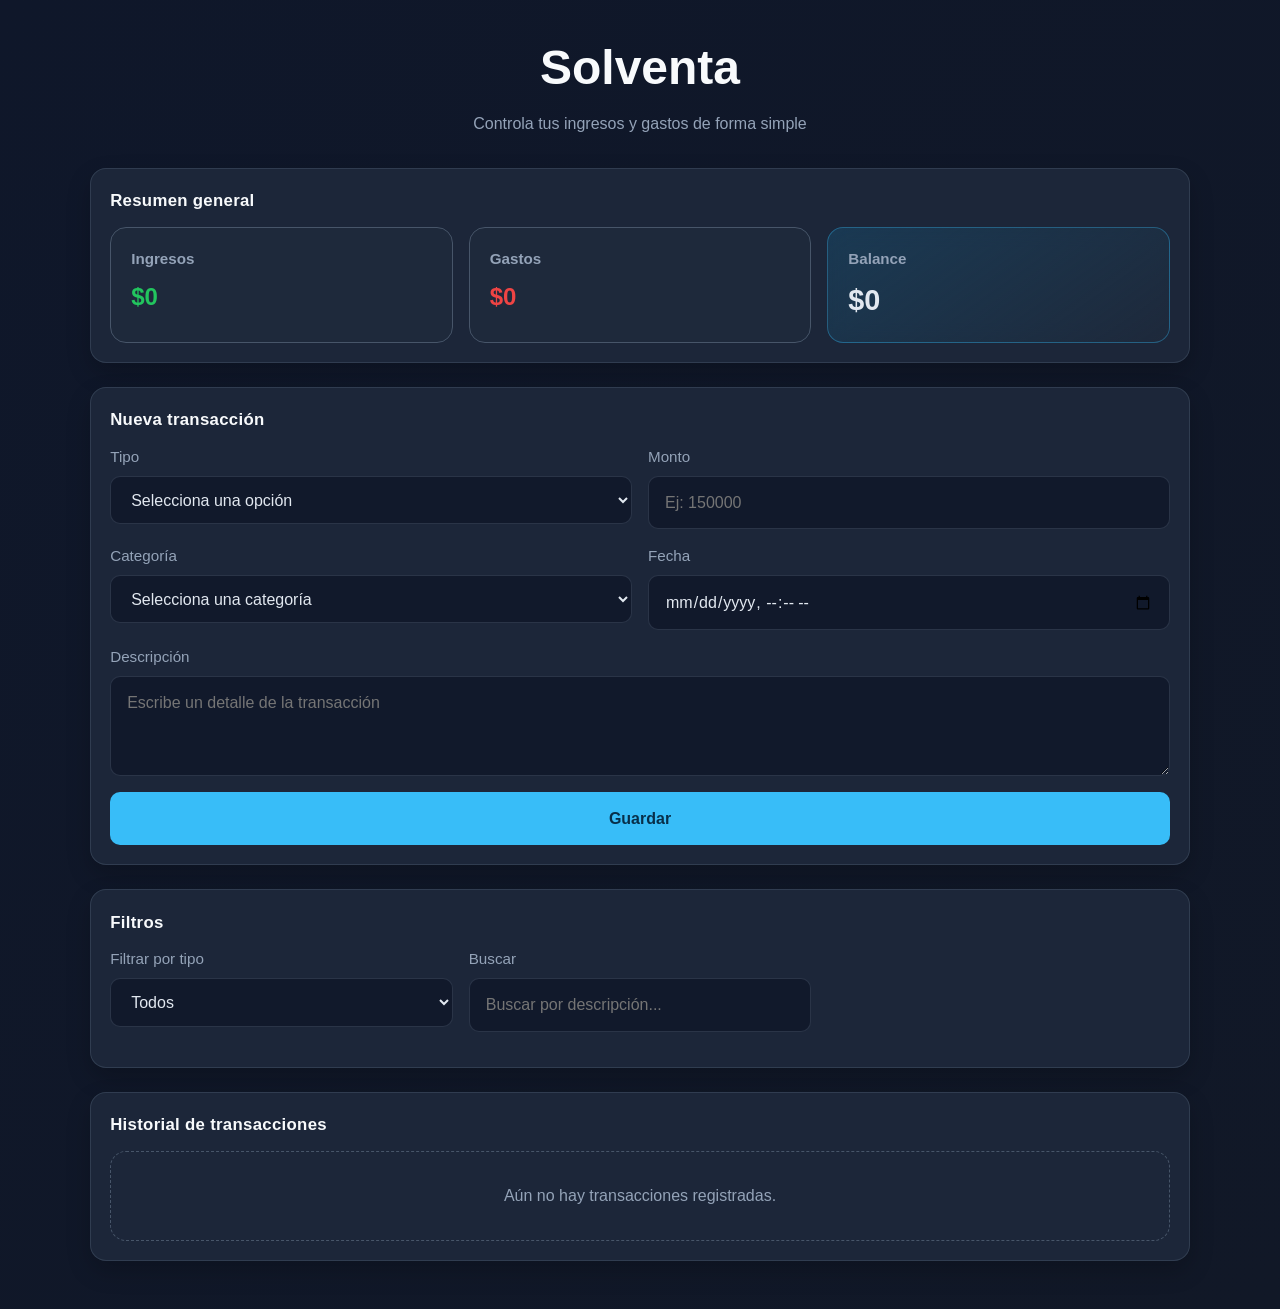
<file: src/index.html>
<!DOCTYPE html>
<html lang="es">
<head>
  <meta charset="UTF-8" />
  <meta name="viewport" content="width=device-width, initial-scale=1.0" />
  <title>Solventa</title>
  <link rel="stylesheet" href="./css/style.css" />
</head>
<body>
  <div class="container">
    <header class="app-header">
      <h1>Solventa</h1>
      <p>Controla tus ingresos y gastos de forma simple</p>
    </header>

    <main class="main-grid">

      <!-- RESUMEN -->
      <section class="card">
        <h2 class="section-title">Resumen general</h2>

        <div class="summary">
          <article class="summary-card income">
            <h3>Ingresos</h3>
            <p id="total-income">$0</p>
          </article>

          <article class="summary-card expense">
            <h3>Gastos</h3>
            <p id="total-expense">$0</p>
          </article>

          <article class="summary-card balance">
            <h3>Balance</h3>
            <p id="total-balance">$0</p>
          </article>
        </div>
      </section>

      <!-- FORMULARIO -->
      <section class="card">
        <h2 class="section-title">Nueva transacción</h2>

        <form id="transaction-form" class="form-grid">

          <div class="form-group">
            <label for="type">Tipo</label>
            <select id="type" name="type" required>
              <option value="">Selecciona una opción</option>
              <option value="ingreso">Ingreso</option>
              <option value="gasto">Gasto</option>
            </select>
          </div>

          <div class="form-group">
            <label for="amount">Monto</label>
            <input
              type="number"
              id="amount"
              name="amount"
              placeholder="Ej: 150000"
              min="0"
              step="0.01"
              required
            />
          </div>

          <div class="form-group">
            <label for="category">Categoría</label>
            <select id="category" name="category" required>
              <option value="">Selecciona una categoría</option>
            </select>
          </div>

          <div class="form-group">
            <label for="date">Fecha</label>
            <input type="datetime-local" id="date" name="date" required />
          </div>

          <div class="form-group full">
            <label for="description">Descripción</label>
            <textarea
              id="description"
              name="description"
              placeholder="Escribe un detalle de la transacción"
            ></textarea>
          </div>

          <div class="form-group full">
            <button type="submit" class="btn btn-primary">
              Guardar
            </button>
          </div>

        </form>
      </section>

      <!-- FILTROS -->
      <section class="card">
        <h2 class="section-title">Filtros</h2>

        <div class="filters">

          <div class="form-group">
            <label for="filter-type">Filtrar por tipo</label>
            <select id="filter-type">
              <option value="">Todos</option>
              <option value="ingreso">Ingresos</option>
              <option value="gasto">Gastos</option>
            </select>
          </div>

          <div class="form-group">
            <label for="filter-search">Buscar</label>
            <input
              type="text"
              id="filter-search"
              placeholder="Buscar por descripción..."
            />
          </div>

        </div>
      </section>

      <!-- HISTORIAL -->
      <section class="card">
        <h2 class="section-title">Historial de transacciones</h2>

        <div id="transaction-list" class="transaction-list">
          <div class="empty-state" id="empty-state">
            Aún no hay transacciones registradas.
          </div>
        </div>
      </section>

    </main>
  </div>

  <script src="./js/app.js"></script>
</body>
</html>
</file>
<file: src/css/style.css>
:root {

  --space-xs: 0.35rem;
  --space-sm: 0.6rem;
  --space-md: 1rem;
  --space-lg: 1.5rem;


  --bg: #0f172a;
  --surface: #1e293b;
  --surface-2: #334155;
  --text: #e2e8f0;
  --muted: #94a3b8;
  --primary: #38bdf8;
  --primary-hover: #0ea5e9;
  --success: #22c55e;
  --danger: #ef4444;
  --warning: #f59e0b;
  --border: #475569;
  --shadow: 0 10px 25px rgba(0, 0, 0, 0.2);
  --radius: 16px;
  --radius-sm: 10px;
  --max-width: 1100px;
  --transition: 0.25s ease;
  --font: "Segoe UI", Tahoma, Geneva, Verdana, sans-serif;
}

* {
  margin: 0;
  padding: 0;
  box-sizing: border-box;
}

html {
  font-size: 16px;
  scroll-behavior: smooth;
}

body {
  font-family: var(--font);
  background: linear-gradient(135deg, #0f172a, #111827);
  color: var(--text);
  min-height: 100vh;
  line-height: 1.5;
}

img {
  max-width: 100%;
  display: block;
}

button,
input,
select,
textarea {
  font: inherit;
}

button {
  cursor: pointer;
  border: none;
  transition: var(--transition);
}

ul {
  list-style: none;
}

a {
  text-decoration: none;
  color: inherit;
}

/* Layout general */
.container {
  width: min(90%, var(--max-width));
  margin: 0 auto;
  padding: 2rem 0 3rem;
}

/* Header */
.app-header {
  margin-bottom: 2rem;
  text-align: center;
}

.app-header h1 {
  font-size: clamp(2rem, 4vw, 3rem);
  margin-bottom: 0.5rem;
  color: #f8fafc;
}

.app-header p {
  color: var(--muted);
  font-size: 1rem;
}

/* Tarjetas */
.card {
  background: rgba(30, 41, 59, 0.92);
  border: 1px solid rgba(71, 85, 105, 0.5);
  border-radius: var(--radius);
  box-shadow: var(--shadow);
  padding: 1.5rem;
  backdrop-filter: blur(6px);
}

/* Grid principal */
.main-grid {
  display: grid;
  grid-template-columns: 1fr;
  gap: 1.5rem;
}

/* Resumen */
.summary {
  display: grid;
  grid-template-columns: repeat(3, 1fr);
  gap: 1rem;
}

.summary-card {
  padding: 1.25rem;
  border-radius: var(--radius);
  background: var(--surface);
  border: 1px solid var(--border);
}

.summary-card h3 {
  font-size: 0.95rem;
  color: var(--muted);
  margin-bottom: 0.5rem;
}

.summary-card p {
  font-size: 1.5rem;
  font-weight: 700;
}

.summary-card.income p {
  color: var(--success);
}

.summary-card.expense p {
  color: var(--danger);
}

.summary-card.balance {
  background: linear-gradient(
    145deg,
    rgba(14, 165, 233, 0.15),
    rgba(30, 41, 59, 0.95)
  );

  border: 1px solid rgba(56, 189, 248, 0.35);
}

.summary-card.balance p {
  font-size: 1.8rem;
}

/* Secciones */
.section-title {
  font-size: 1.25rem;
  margin-bottom: 1rem;
  color: #f8fafc;
}

/* Formulario */
.form-grid {
  display: grid;
  grid-template-columns: repeat(2, 1fr);
  gap: 1rem;
}

.form-group {
  display: flex;
  flex-direction: column;
}

.form-group.full {
  grid-column: 1 / -1;
}

label {
  margin-bottom: 0.45rem;
  color: var(--muted);
  font-size: 0.95rem;
}

input,
select,
textarea {
  width: 100%;
  padding: 0.85rem 1rem;
  background: #0f172a;
  color: var(--text);
  border: 1px solid var(--border);
  border-radius: var(--radius-sm);
  outline: none;
  transition: var(--transition);
}

input:focus,
select:focus,
textarea:focus {
  border-color: var(--primary);
  box-shadow: 0 0 0 3px rgba(56, 189, 248, 0.2);
}

textarea {
  resize: vertical;
  min-height: 100px;
}

/* Botones */
.btn {
  display: inline-flex;
  align-items: center;
  justify-content: center;
  gap: 0.5rem;
  padding: 0.9rem 1.2rem;
  border-radius: var(--radius-sm);
  font-weight: 600;
}

.btn-primary {
  background: var(--primary);
  color: #082f49;
}

.btn-primary:hover {
  background: var(--primary-hover);
  transform: translateY(-1px);
}

.btn-danger {
  background: var(--danger);
  color: white;
}

.btn-danger:hover {
  opacity: 0.9;
}

.btn-secondary {
  background: var(--surface-2);
  color: var(--text);
}

.btn-secondary:hover {
  background: #475569;
}

/* Filtros */
.filters {
  display: grid;
  grid-template-columns: repeat(3, 1fr);
  gap: 1rem;
  margin-bottom: 1rem;
}

/* Lista de transacciones */
.transaction-list {
  display: flex;
  flex-direction: column;
  gap: 1rem;
}

.transaction-item {
  display: grid;
  grid-template-columns: 1fr auto;
  gap: 1rem;
  align-items: center;
  padding: 1rem;
  border: 1px solid var(--border);
  border-radius: var(--radius-sm);
  background: #0f172a;
  transition: var(--transition);
}

.transaction-item:hover,
.summary-card:hover {
  transform: translateY(-2px);

  border-color: rgba(56, 189, 248, 0.45);
}

.transaction-info h4 {
  font-size: 1rem;
  margin-bottom: 0.25rem;
  color: #f8fafc;
}

.transaction-info p {
  font-size: 0.92rem;
  color: var(--muted);
}

.transaction-meta {
  text-align: right;
}

.transaction-meta .amount {
  display: block;
  font-weight: 700;
  font-size: 1.1rem;
  margin-bottom: 0.35rem;
}

.amount.income {
  color: var(--success);
}

.amount.expense {
  color: var(--danger);
}

.transaction-meta .date {
  display: block;
  color: var(--muted);
  font-size: 0.9rem;
  margin-bottom: 0.6rem;
}

.actions {
  display: flex;
  justify-content: flex-end;
  gap: 0.5rem;
}

.actions button {
  padding: 0.6rem 0.85rem;
  border-radius: 8px;
  font-size: 0.9rem;
}

/* Estado vacío */
.empty-state {
  text-align: center;
  padding: 2rem 1rem;
  color: var(--muted);
  border: 1px dashed var(--border);
  border-radius: var(--radius);
}

/* Utilidades */
.mt-2 {
  margin-top: 1rem;
}

.mt-3 {
  margin-top: 1.5rem;
}

.hidden {
  display: none;
}

/* Responsive */
@media (max-width: 900px) {
  .summary {
    grid-template-columns: 1fr;
  }

  .filters {
    grid-template-columns: 1fr;
  }

  .form-grid {
    grid-template-columns: 1fr;
  }
}

@media (max-width: 600px) {
  .container {
    width: min(92%, var(--max-width));
    padding: 1.25rem 0 2rem;
  }

  .card {
    padding: 1rem;
  }

  .transaction-item {
    grid-template-columns: 1fr;
  }

  .transaction-meta {
    text-align: left;
  }

  .actions {
    justify-content: flex-start;
  }

  .app-header h1 {
    font-size: 2rem;
  }
}

.month-selector {
  display: flex;
  align-items: center;
  justify-content: space-between;
  gap: 1rem;
}

.month-selector h2 {
  font-size: 1.2rem;
  color: #f8fafc;
}

/* Tarjetas de insights */

.insight-card {
  display: flex;
  flex-direction: column;

  gap: 0.35rem;

  padding: 0.9rem 1rem;

  border-radius: 14px;

  background: linear-gradient(
    145deg,
    rgba(15, 23, 42, 0.95),
    rgba(30, 41, 59, 0.95)
  );

  border: 1px solid rgba(71, 85, 105, 0.45);

  transition: var(--transition);
}

.insight-card:hover {
  transform: translateY(-2px);

  border-color: rgba(56, 189, 248, 0.4);
}

.insight-card h3 {
  color: var(--muted);

  font-size: 0.82rem;

  font-weight: 500;

  text-transform: uppercase;

  letter-spacing: 0.5px;
}

.insight-card p {
  font-size: 1rem;

  font-weight: 600;

  color: #f8fafc;
}

.insight-card strong {
  color: var(--danger);

  font-size: 1.35rem;

  font-weight: 700;
}

.insight-card span {
  color: var(--muted);

  font-size: 0.82rem;
}
/* Gráficos */
.chart-container {
  position: relative;
  width: 100%;
  min-height: 350px;
}

.chart-container canvas {
  width: 100% !important;
  height: 350px !important;
}

/* Comparación mensual */
.comparison-card {
  display: flex;
  flex-direction: column;

  gap: 0.55rem;

  padding: 1rem;

  border-radius: 14px;

  background: linear-gradient(
    145deg,
    rgba(15, 23, 42, 0.95),
    rgba(30, 41, 59, 0.95)
  );

  border: 1px solid rgba(71, 85, 105, 0.45);

  transition: var(--transition);
}

.comparison-card:hover {
  transform: translateY(-2px);

  border-color: rgba(56, 189, 248, 0.4);
}
.comparison-card h3 {
  color: #f8fafc;
}

.comparison-card p {
  color: var(--muted);
}

.comparison-card strong {
  color: var(--text);
}

.comparison-success {
  color: var(--success);

  font-weight: 700;
}

.comparison-danger {
  color: var(--danger);

  font-weight: 700;
}

/* Progreso de metas */

.goal-container {
  display: flex;
  flex-direction: column;

  gap: 0.85rem;

  padding: 1rem;

  border-radius: 14px;

  background: rgba(15, 23, 42, 0.65);

  border: 1px solid rgba(71, 85, 105, 0.35);
}

.goal-progress {
  display: flex;
  flex-direction: column;

  gap: 0.75rem;
}

.goal-progress-header {
  display: flex;

  justify-content: space-between;

  font-weight: 600;
}

.progress-bar {
  width: 100%;

  height: 18px;

  background: #1e293b;

  border-radius: 999px;

  overflow: hidden;

  border: 1px solid var(--border);
}

.progress-fill {
  height: 100%;

  width: 0%;

  background: var(--success);

  transition: width 0.4s ease;
}

#goal-status {
  color: var(--muted);
}


/* Cards compactas */

.summary-card,
.insight-card,
.comparison-card,
.goal-container {
  backdrop-filter: blur(10px);
}

/* Títulos más pequeños */

.section-title {
  font-size: 1.05rem;

  margin-bottom: 0.85rem;

  letter-spacing: 0.3px;
}

/* Más compacto */

.card {
  padding: 1.2rem;
}

/* Inputs más modernos */

input,
select,
textarea {
  background: rgba(15, 23, 42, 0.8);

  border: 1px solid rgba(71, 85, 105, 0.45);
}

/* Hover elegante */

.transaction-item:hover,
.summary-card:hover {
  transform: translateY(-2px);

  border-color: rgba(56, 189, 248, 0.45);
}

.btn-edit {
  background: var(--surface-2);
  color: var(--text);
  padding: 0.6rem 0.85rem;
  border-radius: 8px;
  font-size: 0.9rem;
  border: 1px solid var(--border);
}

.btn-edit:hover {
  background: var(--primary);
  color: #082f49;
  border-color: var(--primary);
}


/* Grid de tarjetas analíticas */
.analytic-cards-grid {
  display: grid;
  grid-template-columns: repeat(4, 1fr);
  gap: 1rem;
}

@media (max-width: 900px) {
  .analytic-cards-grid {
    grid-template-columns: repeat(2, 1fr);
  }
}

@media (max-width: 480px) {
  .analytic-cards-grid {
    grid-template-columns: 1fr;
  }
}

/* Tarjeta analítica individual */
.analytic-card {
  display: flex;
  align-items: center;
  gap: 0.85rem;
  padding: 1rem 1.1rem;
  background: linear-gradient(145deg, rgba(15,23,42,0.95), rgba(30,41,59,0.9));
  border: 1px solid rgba(71,85,105,0.45);
  border-radius: 14px;
  transition: var(--transition);
  position: relative;
  overflow: hidden;
}

.analytic-card::before {
  content: "";
  position: absolute;
  inset: 0;
  background: linear-gradient(135deg, rgba(56,189,248,0.04), transparent);
  pointer-events: none;
}

.analytic-card:hover {
  transform: translateY(-3px);
  border-color: rgba(56,189,248,0.4);
  box-shadow: 0 8px 24px rgba(0,0,0,0.25);
}

.analytic-icon {
  font-size: 1.8rem;
  line-height: 1;
  flex-shrink: 0;
}

.analytic-body {
  display: flex;
  flex-direction: column;
  gap: 0.15rem;
  min-width: 0;
}

.analytic-label {
  font-size: 0.78rem;
  color: var(--muted);
  font-weight: 500;
  text-transform: uppercase;
  letter-spacing: 0.4px;
  white-space: nowrap;
  overflow: hidden;
  text-overflow: ellipsis;
}

.analytic-value {
  font-size: 1.15rem;
  font-weight: 700;
  line-height: 1.2;
}

.analytic-value.income  { color: var(--success); }
.analytic-value.expense { color: var(--danger);  }

.analytic-sub {
  font-size: 0.75rem;
  color: var(--muted);
}

/* Título de sección analytics */
.analytics-section .section-title {
  margin-bottom: 1.1rem;
}
</file>
